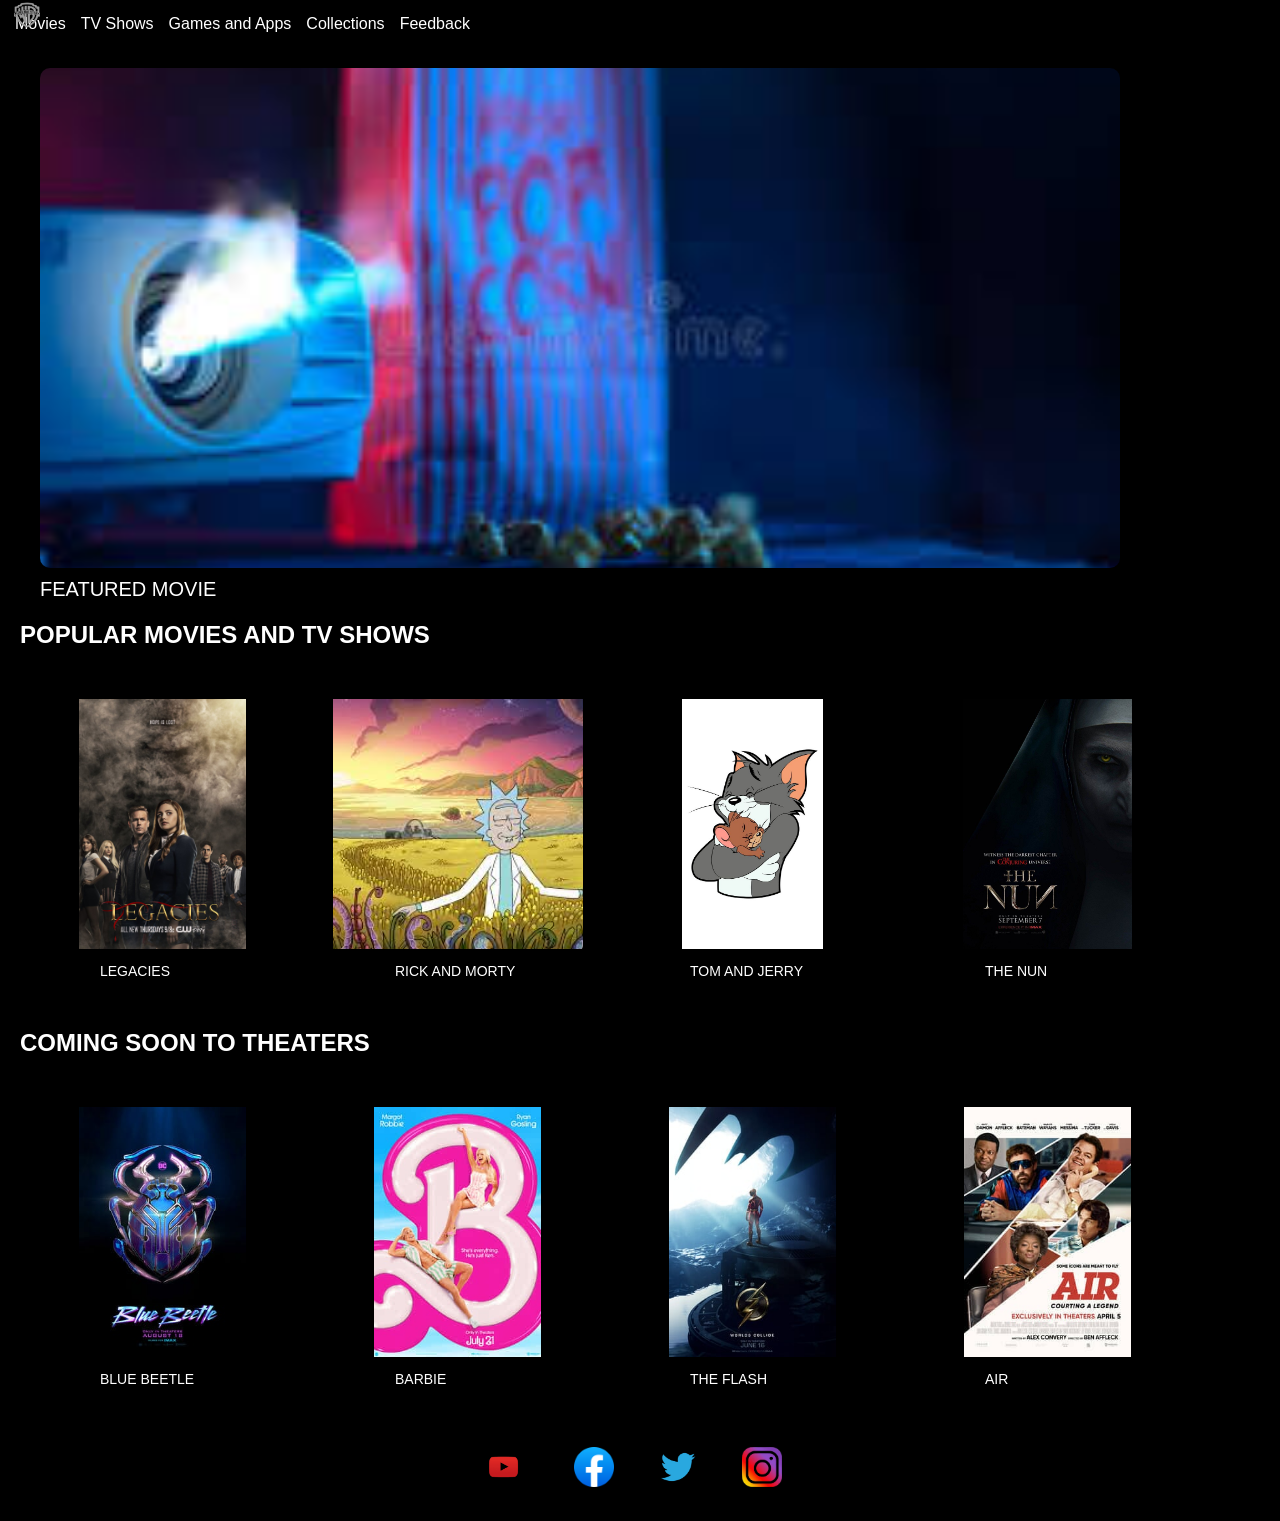
<file: index.html>
<!DOCTYPE html>
<html lang="en">

<head>

    <meta charset="UTF-8">

    <meta name="viewport"
          content="width=device-width, initial-scale=1.0">

    <title>Home</title>

    <!-- Internal CSS -->

    <style>

        body {
            margin: 0;
            font-family: Arial, sans-serif;
        }

        p {
            font-size: 24px;
        }

        figure {
            display: flex;
            flex-direction: column;
            align-items: flex-start;
        }

        figure img {
            max-width: 100%;
            height: auto;
        }

        figcaption {
            font-size: 20px;
            text-align: left;
            margin-top: 10px;
        }

        nav ul {
            list-style: none;
            display: flex;
            gap: 15px;
            align-items: center;
            background-color: black;
            padding: 15px;
            margin: 0;
        }

        nav ul li a {
            color: white;
            text-decoration: none;
        }

        nav img {
            margin-left: auto;
        }

        .image-gallery {
            display: flex;
            gap: 20px;
            flex-wrap: wrap;
            padding: 20px;
        }

        .featured-section {
            width: 100%;
            text-align: center;
            margin-top: 20px;
        }

        .featured-section img {
            width: 90%;
            max-height: 500px;
            object-fit: cover;
            border-radius: 10px;
        }

        .featured-title {
            font-size: 32px;
            margin-top: 15px;
            font-weight: bold;
        }

        h1 {
            padding-left: 20px;
        }

        footer {
            background-color: black;
            padding: 20px;
            text-align: center;
        }

        .social-media-links img {
            width: 40px;
            margin: 10px;
        }

    </style>

    <!-- External CSS -->

    <link rel="stylesheet" href="style.css">

</head>

<body>

    <!-- Navigation -->

    <nav id="Navigation">

        <ul>

            <li><a href="movies.html">Movies</a></li>

            <li><a href="tvshows.html">TV Shows</a></li>

            <li><a href="games.html">Games and Apps</a></li>

            <li><a href="collections.html">Collections</a></li>

            <li><a href="feedback.html">Feedback</a></li>

            <li>

                <a href="index.html">

                    <img src="logo.png"
                         alt="Warner logo"
                         height="30">

                </a>

            </li>

        </ul>

    </nav>

    <!-- Featured Image Section -->

    <section class="featured-section">

        <figure>

            <img src="homenew.jpg"
                 alt="Featured Movie">

            <figcaption class="home new">

                FEATURED MOVIE

            </figcaption>

        </figure>

    </section>

    <!-- Popular Section -->

    <section>

        <h1>POPULAR MOVIES AND TV SHOWS</h1>

        <div class="image-gallery">

            <figure>

                <img src="legacies.jpeg"
                     alt="Legacies"
                     height="250">

                <figcaption>LEGACIES</figcaption>

            </figure>

            <figure>

                <img src="rickandmorty.jpeg"
                     alt="Rick and Morty"
                     height="250">

                <figcaption>RICK AND MORTY</figcaption>

            </figure>

            <figure>

                <img src="TOMJERRY.jpeg"
                     alt="Tom and Jerry"
                     height="250">

                <figcaption>TOM AND JERRY</figcaption>

            </figure>

            <figure>

                <img src="28866.213.large.jpg"
                     alt="The Nun"
                     height="250">

                <figcaption>THE NUN</figcaption>

            </figure>

        </div>

    </section>

    <!-- Coming Soon Section -->

    <section>

        <h1>COMING SOON TO THEATERS</h1>

        <div class="image-gallery">

            <figure>

                <img src="28870.593.large.jpg"
                     alt="Blue Beetle">

                <figcaption>BLUE BEETLE</figcaption>

            </figure>

            <figure>

                <img src="28871.993.large.jpg"
                     alt="Barbie">

                <figcaption>BARBIE</figcaption>

            </figure>

            <figure>

                <img src="28873.444.large.jpg"
                     alt="The Flash">

                <figcaption>THE FLASH</figcaption>

            </figure>

            <figure>

                <img src="28874.638.large.jpg"
                     alt="Air">

                <figcaption>AIR</figcaption>

            </figure>

        </div>

    </section>

    <!-- Footer -->

    <footer>

        <div class="social-media-links">

            <a href="https://www.youtube.com/user/WarnerBrosPictures/">

                <img src="youtube-logo.png"
                     alt="YouTube">

            </a>

            <a href="https://www.facebook.com/warnerbrosent/">

                <img src="facebook-logo.png"
                     alt="Facebook">

            </a>

            <a href="https://twitter.com/Warnerbros/">

                <img src="twitter-logo.png"
                     alt="Twitter">

            </a>

            <a href="https://www.instagram.com/warnerbrosentertainment/">

                <img src="instagram-logo.png"
                     alt="Instagram">

            </a>

        </div>

    </footer>

</body>

</html>
</file>
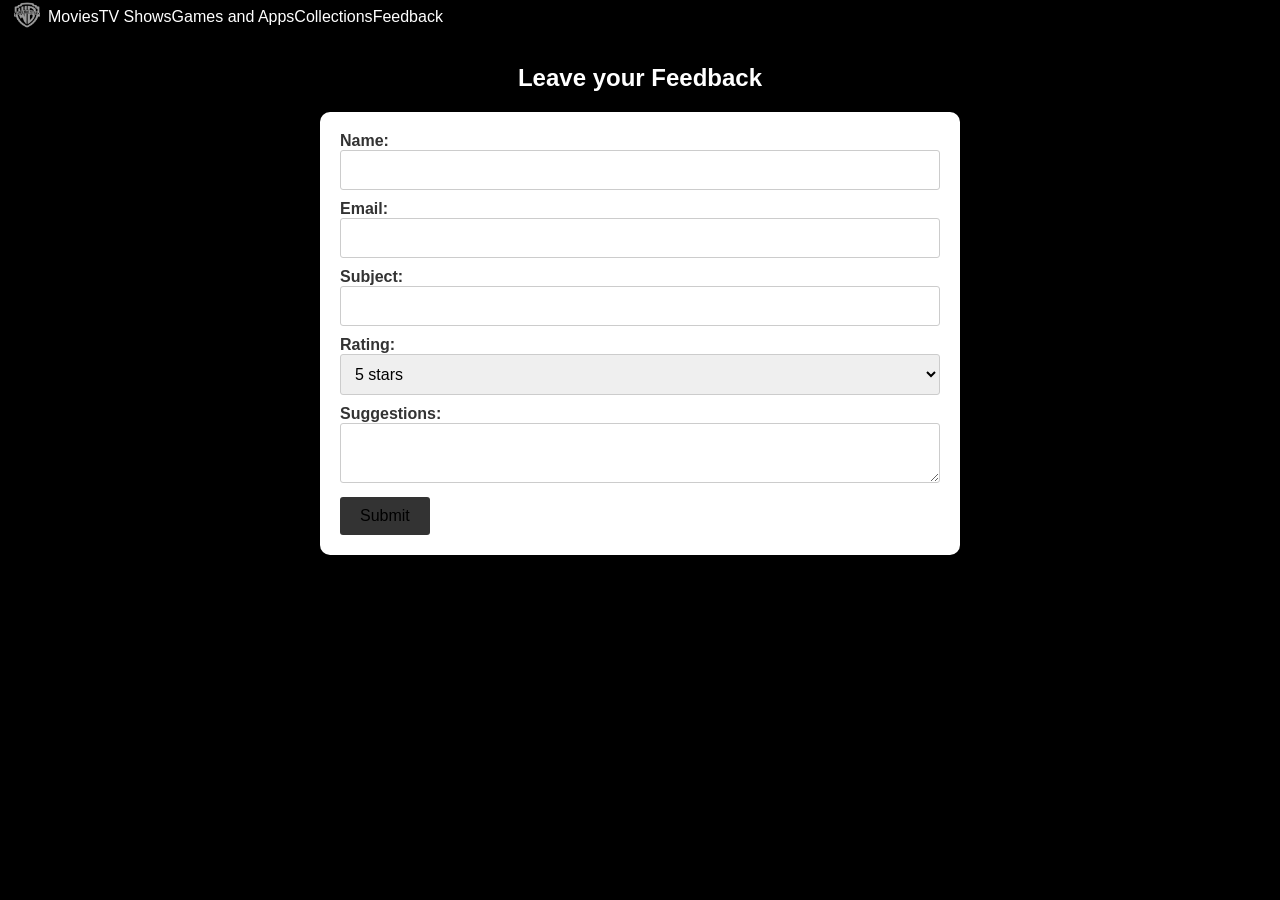
<file: feedback.html>
<!DOCTYPE html>
<html>
<head>
    <title>Feedback</title>

    <link rel="stylesheet" href="style.css">

    <style>

        form {
            background-color: #fff;
            padding: 20px;
            border-radius: 10px;
            box-shadow: 0px 0px 10px 0px rgba(0,0,0,0.1);
            max-width: 600px;
            margin: 0 auto;
        }

        h2 {
            text-align: center;
            color: white;
        }

        label {
            font-size: 16px;
            font-weight: bold;
            margin-bottom: 5px;
            color: #333;
        }

        input[type="text"],
        input[type="email"],
        select,
        textarea {
            border-radius: 3px;
            border: 1px solid #ccc;
            padding: 10px;
            font-size: 16px;
            width: 100%;
            margin-bottom: 10px;
            box-sizing: border-box;
        }

        input[type="submit"] {
            background-color: #333;
            color: black;
            border: none;
            padding: 10px 20px;
            border-radius: 3px;
            font-size: 16px;
            cursor: pointer;
        }

        input[type="submit"]:hover {
            background-color: #666;
        }

        .rating-stars {
            display: inline-block;
            width: 120px;
            font-size: 0;
            white-space: nowrap;
            cursor: pointer;
            overflow: hidden;
        }

        .rating-stars > input {
            display: none;
        }

        .rating-stars > label {
            display: inline-block;
            position: relative;
            width: 20px;
            height: 20px;
            margin: 0px 2px;
            background-color: transparent;
        }

        .rating-stars > label:before {
            content: "\2605";
            position: absolute;
            top: 0;
            left: 0;
            font-size: 25px;
            color: #ccc;
        }

        .rating-stars > input:checked ~ label:before,
        .rating-stars > label:hover:before {
            color: #ffbf00;
        }

    </style>
</head>

<body>

    <nav id="Navigation">
        <ul>
            <li><a href="movies.html">Movies</a></li>
            <li><a href="tvshows.html">TV Shows</a></li>
            <li><a href="games.html">Games and Apps</a></li>
            <li><a href="collections.html">Collections</a></li>
            <li><a href="feedback.html">Feedback</a></li>

            <a href="index.html">
                <img src="logo.png" alt="warner logo" height="30px">
            </a>
        </ul>
    </nav>

    <br>

    <h2>Leave your Feedback</h2>

    <form action="submit-feedback.html" method="POST">

        <label for="name">Name:</label><br>
        <input type="text" id="name" name="name"><br>

        <label for="email">Email:</label><br>
        <input type="email" id="email" name="email"><br>

        <label for="subject">Subject:</label><br>
        <input type="text" id="subject" name="subject"><br>

        <label for="rating">Rating:</label><br>
        <select id="rating" name="rating">
            <option value="5">5 stars</option>
            <option value="4">4 stars</option>
            <option value="3">3 stars</option>
            <option value="2">2 stars</option>
            <option value="1">1 star</option>
        </select><br>

        <label for="suggestions">Suggestions:</label><br>
        <textarea id="suggestions" name="suggestions"></textarea><br>

        <input type="submit" value="Submit">

    </form>

</body>
</html>
</file>
<file: style.css>
padding: 5px 55px;
    list-style: none;
    text-decoration: none;
    font-size: 24px;
    float: left;
    font-family: sans-serif;
    font-weight: 100;
    margin: 0 ;
    padding-left: 50px;
    padding-right: 50px;

}
nav {
    position: relative;
    top: 0;
    right: 0;
    left: 0;
    width: 100%;
   
    z-index: 1;
    width: 100%;
    box-sizing: border-box;

}
.nav-container {
    display: flex;
    background-color: #f7f7f7;
}
nav ul{
    display: flex;
    list-style: none;
    margin: 0;
}
  
nav ul a{
    text-decoration: none;
    color: #fff;
}
nav img{
    position: absolute;
    top: 0;
    left: 0;
}
.image-gallery {
    display: flex; 
    flex-wrap: wrap; 
    justify-content: left; 
    gap: 10px; 
   }

   .image-gallery figure {
   display: inline-block; 
   text-align: center; 
   margin: 10px; 
   width: calc(25% - 45px);
   }
   .image-gallery figure img{
      height: 250px;
   }

   .image-gallery figcaption {
   font-size: 14px; 
   margin-top: 10px;
   padding: 0 70px; 
   }


  body{
    background-color: #000;
    color: #fff;
    font-family: sans-serif;
    size: 20px;
  }

  footer {
    padding: 20px;
    text-align: center;
}

.social-media-links {
    display: inline-block;
}

.social-media-links a {
    display: inline-block;
    margin-right: 20px;
}

.social-media-links a img {
    height: 40px;
    width: auto;
}
</file>
